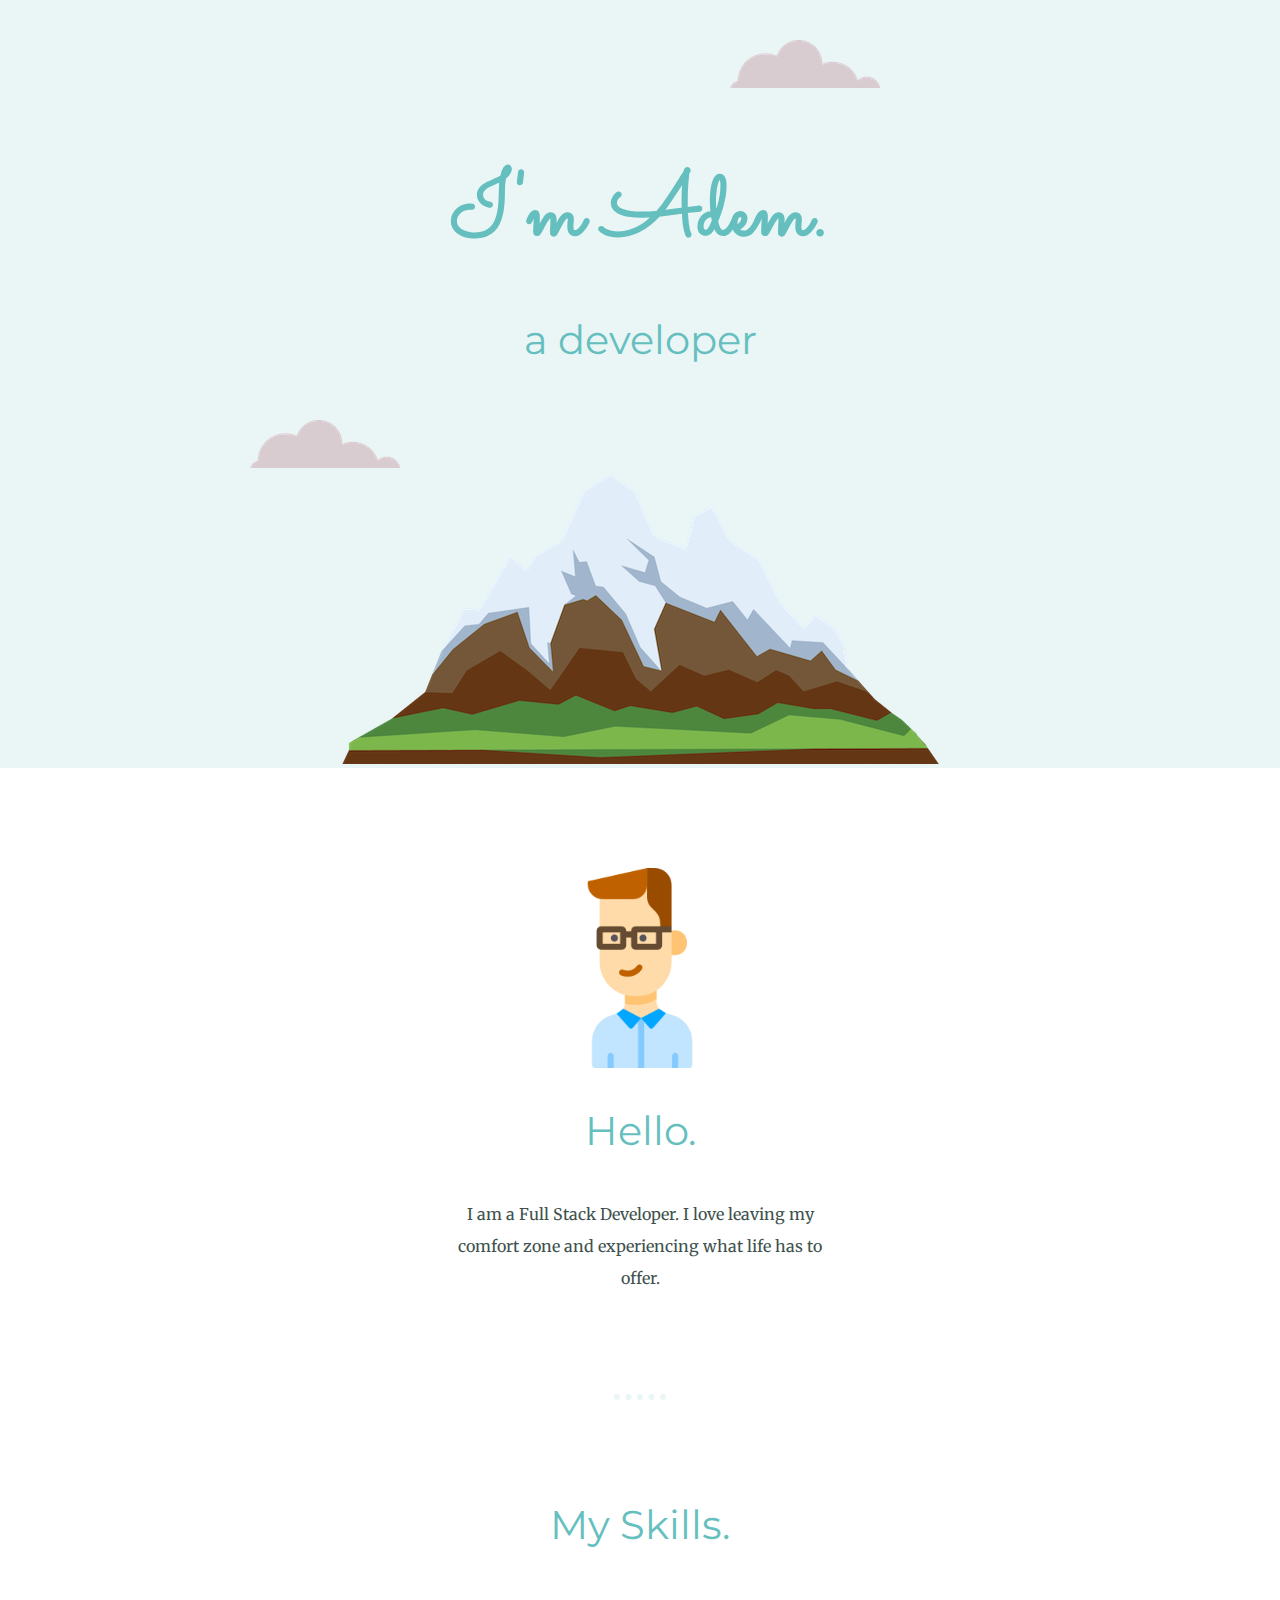
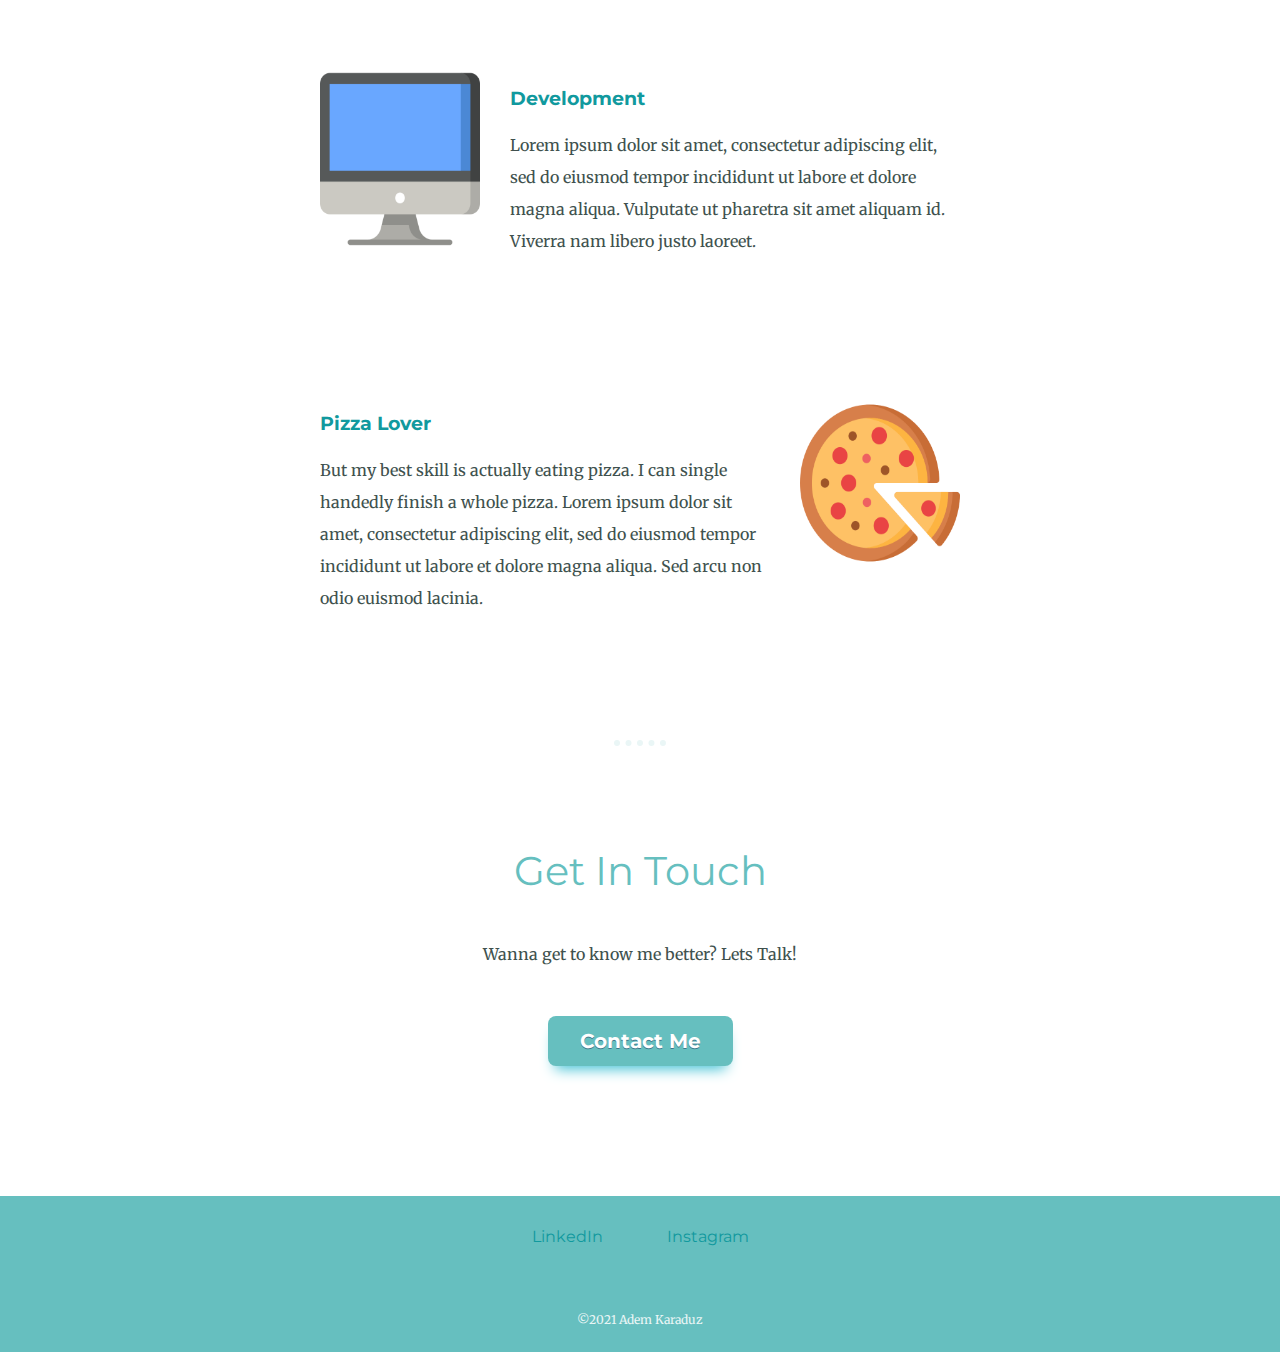
<file: index.html>
<!DOCTYPE html>
<html>

<head>
    <meta charset="utf-8">
    <meta http-equiv="X-UA-Compatible" content="IE=edge">
    <title>Adem Karaduz</title>
    <meta name="description" content="">
    <meta name="viewport" content="width=device-width, initial-scale=1">
    <link rel="stylesheet" href="css/styles.css">
    <link rel="icon" href="favicon.ico">
    <link rel="preconnect" href="https://fonts.googleapis.com">
    <link rel="preconnect" href="https://fonts.gstatic.com" crossorigin>
    <link href="https://fonts.googleapis.com/css2?family=Merriweather&family=Montserrat&family=Sacramento&display=swap"
        rel="stylesheet">
</head>

<body>
    <div class="top-container">
        <img class="top-cloud" src="images/cloud.png" alt="cloud-img">
        <h1>I'm Adem.</h1>
        <h2 class="a-developer">a developer</h2>
        <img class="bottom-cloud" src="images/cloud.png" alt="cloud-img">
        <img src="images/mountain.png" alt="mountain-img">
    </div>

    <div class="middle-container">
        <div class="profile">
            <img class="nerd-image" src="images/nerd.png" alt="">
            <h2>Hello.</h2>
            <p class="profile-description">I am a Full Stack Developer. I love leaving my comfort zone and experiencing what life has to offer.
            </p>
        </div>
        <hr>
        <div class="skills">
            <h2>My Skills.</h2>
            <div class="skill-row">
                <img class="desktop-image" src="images/desktop.png" alt="">
                <h3>Development</h3>
                <p class="development-skills-description">Lorem ipsum dolor sit amet, consectetur adipiscing elit, sed do eiusmod tempor incididunt ut labore et dolore magna aliqua. Vulputate ut pharetra sit amet aliquam id. Viverra nam libero justo laoreet.
                </p>
            </div>
            <div class="skill-row">
                <img class="pizza-image" src="images/pizza.png" alt="">
                <h3>Pizza Lover</h3>
                <p class="pizza-skills-description">But my best skill is actually eating pizza. I can single handedly finish a whole pizza. Lorem ipsum dolor sit amet, consectetur adipiscing elit, sed do eiusmod tempor incididunt ut labore et dolore magna aliqua. Sed arcu non odio euismod lacinia.</p>
            </div>
        </div>
        <hr>
        <div class="contact-me">
            <h2>Get In Touch</h2>
            <p>Wanna get to know me better? Lets Talk!</p>
            <a href="" class="myButton">Contact Me</a>
        </div>
    </div>

<div class="bottom-container">
    <a class="footer-link" href="https://www.linkedin.com/in/adem-karaduz/">LinkedIn</a>
    <a class="footer-link" href="https://www.instagram.com/karaduz.adem/?hl=en">Instagram</a>
    <p class="copy-right">©2021 Adem Karaduz</p>
</div>

</body>

</html>
</file>
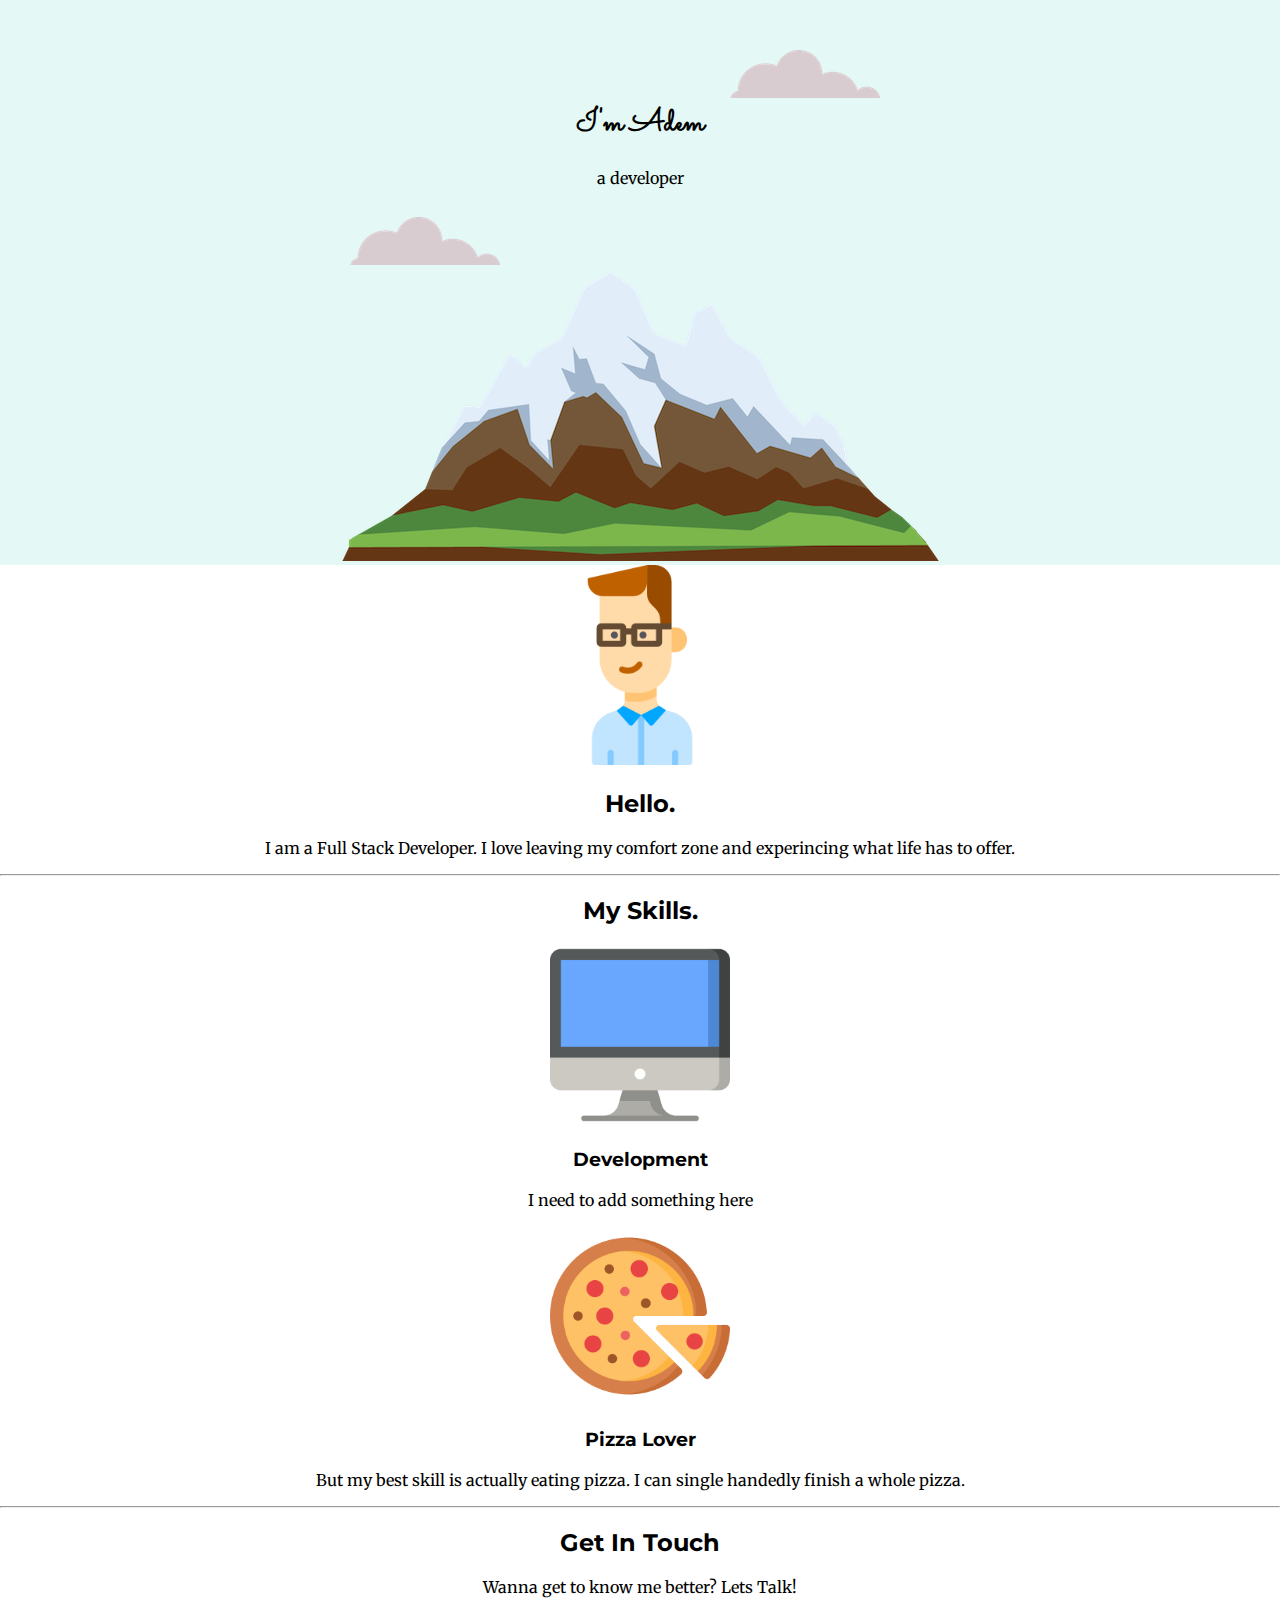
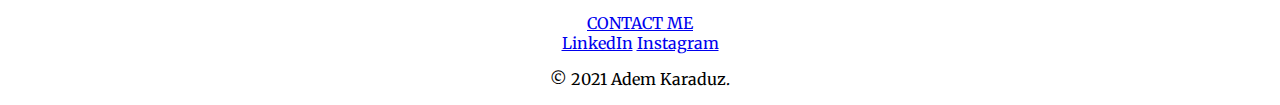
<file: CSS - My Site/index.html>
<!DOCTYPE html>
<html>

<head>
    <meta charset="utf-8">
    <meta http-equiv="X-UA-Compatible" content="IE=edge">
    <title>Adem Karaduz</title>
    <meta name="description" content="">
    <meta name="viewport" content="width=device-width, initial-scale=1">
    <link rel="stylesheet" href="css/styles.css">
    <link rel="icon" href="favicon.ico">
    <link rel="preconnect" href="https://fonts.googleapis.com">
    <link rel="preconnect" href="https://fonts.gstatic.com" crossorigin>
    <link href="https://fonts.googleapis.com/css2?family=Merriweather&family=Montserrat&family=Sacramento&display=swap"
        rel="stylesheet">
</head>

<body>
    <div class="top-container">
        <img class="top-cloud" src="images/cloud.png" alt="cloud-img">
        <h1>I'm Adem</h1>
        <p>a developer</p>
        <img class="bottom-cloud" src="images/cloud.png" alt="cloud-img">
        <img src="images/mountain.png" alt="mountain-img">
    </div>

    <div class="middle-container">
        <div class="profile">
            <img class="nerd-image" src="images/nerd.png" alt="">
            <h2>Hello.</h2>
            <p>I am a Full Stack Developer. I love leaving my comfort zone and experincing what life has to offer.
            </p>
        </div>
        <hr>
        <div class="skills">
            <h2>My Skills.</h2>
            <div class="skill-row">
                <img class="desktop-image" src="images/desktop.png" alt="">
                <h3>Development</h3>
                <p>I need to add something here</p>
            </div>
            <div class="skill-row">
                <img class="pizza-image" src="images/pizza.png" alt="">
                <h3>Pizza Lover</h3>
                <p>But my best skill is actually eating pizza. I can single handedly finish a whole pizza.</p>
            </div>
        </div>
        <hr>
        <div class="contact-me">
            <h2>Get In Touch</h2>
            <p>Wanna get to know me better? Lets Talk!</p>
            <a class="btn" href="KaraduzAdem@gmail.com">CONTACT ME</a>
        </div>
    </div>


    <div class="bottom-container">
        <a class="footer-link" href="https://www.linkedin.com/in/adem-karaduz/">LinkedIn</a>
        <a class="footer-link" href="https://www.instagram.com/karaduz.adem/?hl=en">Instagram</a>
        <p>© 2021 Adem Karaduz.</p>
    </div>


</body>

</html>
</file>
<file: css/styles.css>
body {
    margin: 0;
    text-align: center;
    font-family: 'Merriweather', serif;
    color: #40514E
}

p {
    line-height: 2;
}

a{
    font-family: 'Montserrat', sans-serif;
    margin: 30px;
    text-decoration: none;
}

a:hover{
    color: #eaf6f6;
}

h1 {
    margin: 50px auto 0 auto;
    font-family: 'Sacramento', cursive;
    font-size: 562.5%;
    color: #66BFBF;
}

h2 {
    font-family: 'Montserrat', sans-serif;
    color: #66BFBF;
    font-size: 2.5rem;
    font-weight: normal;
    padding-bottom: 10px;
}

h3 {
    font-family: 'Montserrat', sans-serif;
    color: #11999E;
}

hr {
    width: 4%;
    border-style: dotted;
    border-width: 6px 0 0 0;
    border-color: #eaf6f6;
    margin: 100px auto;
}

.top-container {
    background-color: #eaf6f6;
    position: relative;
    padding-top: 100px;
}

.middle-container {
    margin: 100px 0 100px 0;
}

.bottom-container {
    background-color: #66BFBF;
    padding: 30px 0 20px;
}

.top-cloud {
    position: absolute;
    right: 400px;
    top: 40px;
}

.bottom-cloud {
    position: absolute;
    bottom: 300px;
    left: 250px;
}

.nerd-image {
    width: 200px;
    height: 200px;
}

.pizza-image {
    text-align: center;
    width: 25%;
    height: 180px;
    float: right;
    margin-left: 30px;
}

.desktop-image {
    width: 25%;
    height: 180px;
    float: left;
    margin-right: 30px;
}

.a-developer {
    font-weight: normal;
}

.footer-link {
    color: #11999E;
}

.skill-row {
    width: 50%;
    margin: 100px auto 100px auto;
    text-align: left;
    padding: 10px;
}

.profile-description {
    color: #40514E;
    width: 30%;
    margin: auto;
}

.copy-right {
    color: #eaf6f6;
    font-size: .75rem;
    padding: 50px 0 0px;
    margin-bottom: 0;
}

.myButton {
    box-shadow: 0px 10px 14px -7px #3fc0d4;
    background-color: #66BFBF;
    border-radius: 8px;
    display: inline-block;
    cursor: pointer;
    color: #ffffff;
    font-family: 'Montserrat', sans-serif;
    font-size: 20px;
    font-weight: bold;
    padding: 13px 32px;
    text-decoration: none;
    text-shadow: 0px 1px 0px #3d768a;
    margin: 30px 0 30px 0;
}

.myButton:hover {
    background-color: #408c99;
}

.myButton:active {
    position: relative;
    top: 1px;
}
</file>
<file: CSS - My Site/css/styles.css>
body{
    
    margin-left: 0px;
    margin-right: 0px;
    margin-bottom: 0px;
    margin-top: 0px;
    text-align: center;
    font-family: 'Merriweather', serif;
}

h1{
    margin-top: 0px;
    font-family: 'Sacramento', cursive;
}

h2{
    font-family: 'Montserrat', sans-serif;
}

h3{
    font-family: 'Montserrat', sans-serif;
}

.top-container{
    background-color: #e4f9f5;
    position: relative;
    padding-top: 100px;
}

.middle-container {

}

.bottom-container{

}

.top-cloud{
    position: absolute;
    right: 400px;
    top: 50px;
}
.bottom-cloud{
    position: absolute;
    bottom: 300px;
    left: 350px;
}

.nerd-image{
    width: 200px;
    height: 200px;
}

.pizza-image{
    width: 180px;
    height: 180px;  
}

.desktop-image{
    width: 180px;
    height: 180px;  
}
</file>
